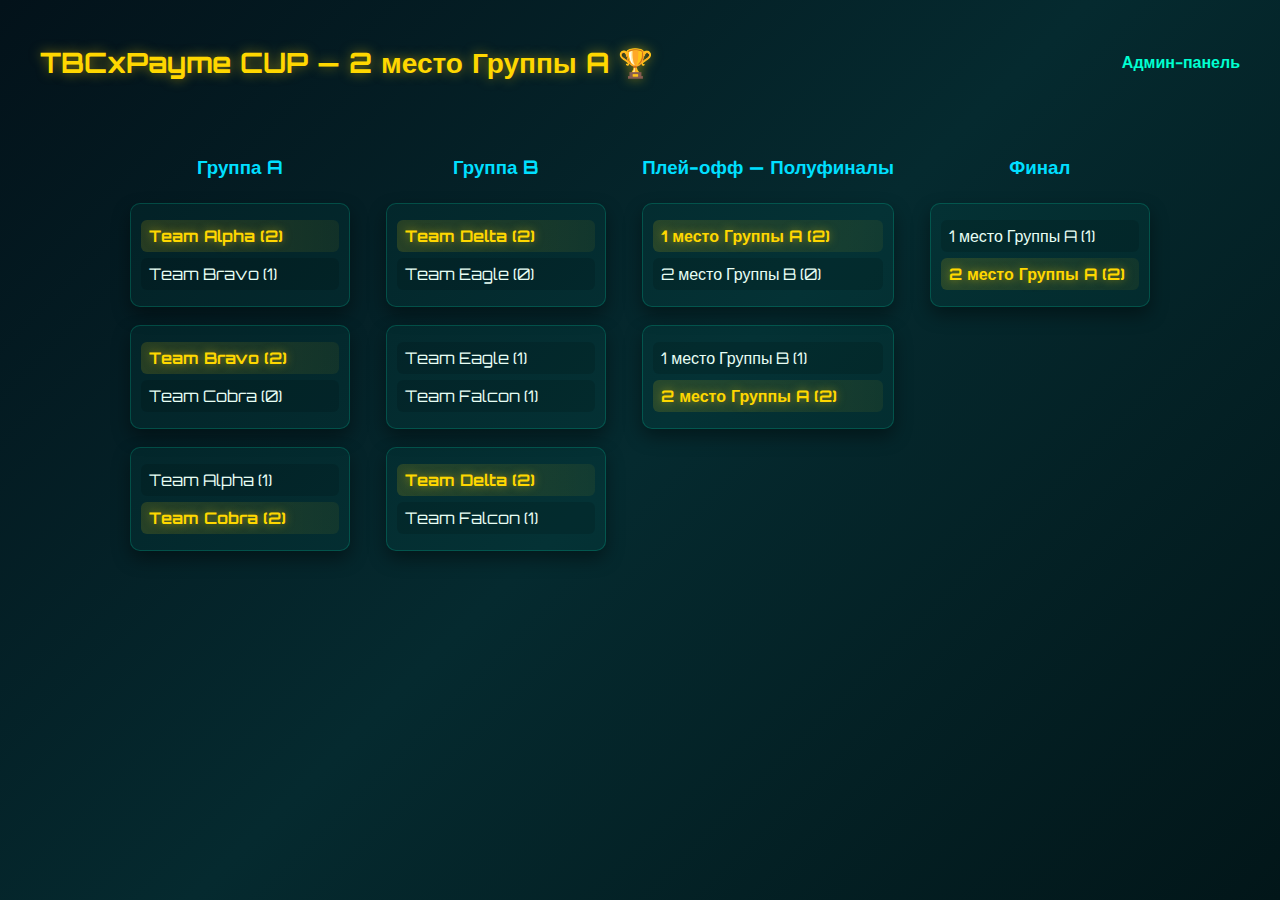
<file: index.html>
<!DOCTYPE html>
<html lang="ru">
<head>
  <meta charset="utf-8" />
  <meta name="viewport" content="width=device-width,initial-scale=1" />
  <title>TBCxPayme CUP</title>
  <link rel="stylesheet" href="style.css">
</head>
<body>
  <header>
    <h1 id="title">TBCxPayme CUP <span id="champion"></span></h1>
    <nav><a href="admin.html" class="admin-link">Админ-панель</a></nav>
  </header>

  <main>
    <div id="bracket" class="bracket"></div>
  </main>

  <script>
  async function init() {
    try {
      const r = await fetch('data.json?nocache=' + Date.now());
      const data = await r.json();
      renderRounds(data.rounds);
    } catch (e) {
      const bracket = document.getElementById('bracket');
      bracket.innerHTML = '<p style="color:#ff7777">Ошибка загрузки data.json</p>';
      console.error(e);
    }
  }

  function renderRounds(rounds){
    const bracket = document.getElementById('bracket');
    const champEl = document.getElementById('champion');
    bracket.innerHTML = '';
    champEl.textContent = '';

    const winnersByRound = [];

    rounds.forEach((round, rIdx) => {
      const roundEl = document.createElement('div'); 
      roundEl.className='round';
      const title = document.createElement('h3'); 
      title.textContent = round.name; 
      roundEl.appendChild(title);

      round.matches.forEach((m, mi) => {
        if(rIdx > 0){
          const prevWinners = winnersByRound[rIdx - 1] || [];
          const a = prevWinners[mi*2];
          const b = prevWinners[mi*2+1];
          if(a) m.teamA = m.teamA && m.teamA.toLowerCase().includes('побед') ? a : m.teamA;
          if(b) m.teamB = m.teamB && m.teamB.toLowerCase().includes('побед') ? b : m.teamB;
        }

        const matchEl = document.createElement('div'); matchEl.className='match';
        const teamA = document.createElement('div'); teamA.className='team'; teamA.textContent = `${m.teamA} (${m.scoreA})`;
        const teamB = document.createElement('div'); teamB.className='team'; teamB.textContent = `${m.teamB} (${m.scoreB})`;

        if(typeof m.scoreA === 'number' && typeof m.scoreB === 'number'){
          if(m.scoreA > m.scoreB) teamA.classList.add('winner');
          else if(m.scoreB > m.scoreA) teamB.classList.add('winner');
        }

        matchEl.appendChild(teamA); 
        matchEl.appendChild(teamB); 
        roundEl.appendChild(matchEl);
      });

      const winners = round.matches.map(m => {
        if(m.scoreA > m.scoreB) return m.teamA;
        if(m.scoreB > m.scoreA) return m.teamB;
        return null;
      });
      winnersByRound.push(winners);

      bracket.appendChild(roundEl);
    });

    const finalRound = rounds[rounds.length -1];
    if(finalRound && finalRound.matches && finalRound.matches[0]){
      const fm = finalRound.matches[0];
      if(fm.scoreA > fm.scoreB) champEl.textContent = `— ${fm.teamA} 🏆`;
      else if(fm.scoreB > fm.scoreA) champEl.textContent = `— ${fm.teamB} 🏆`;
    }
  }

  document.addEventListener('DOMContentLoaded', init);
  </script>
</body>
</html>
</file>
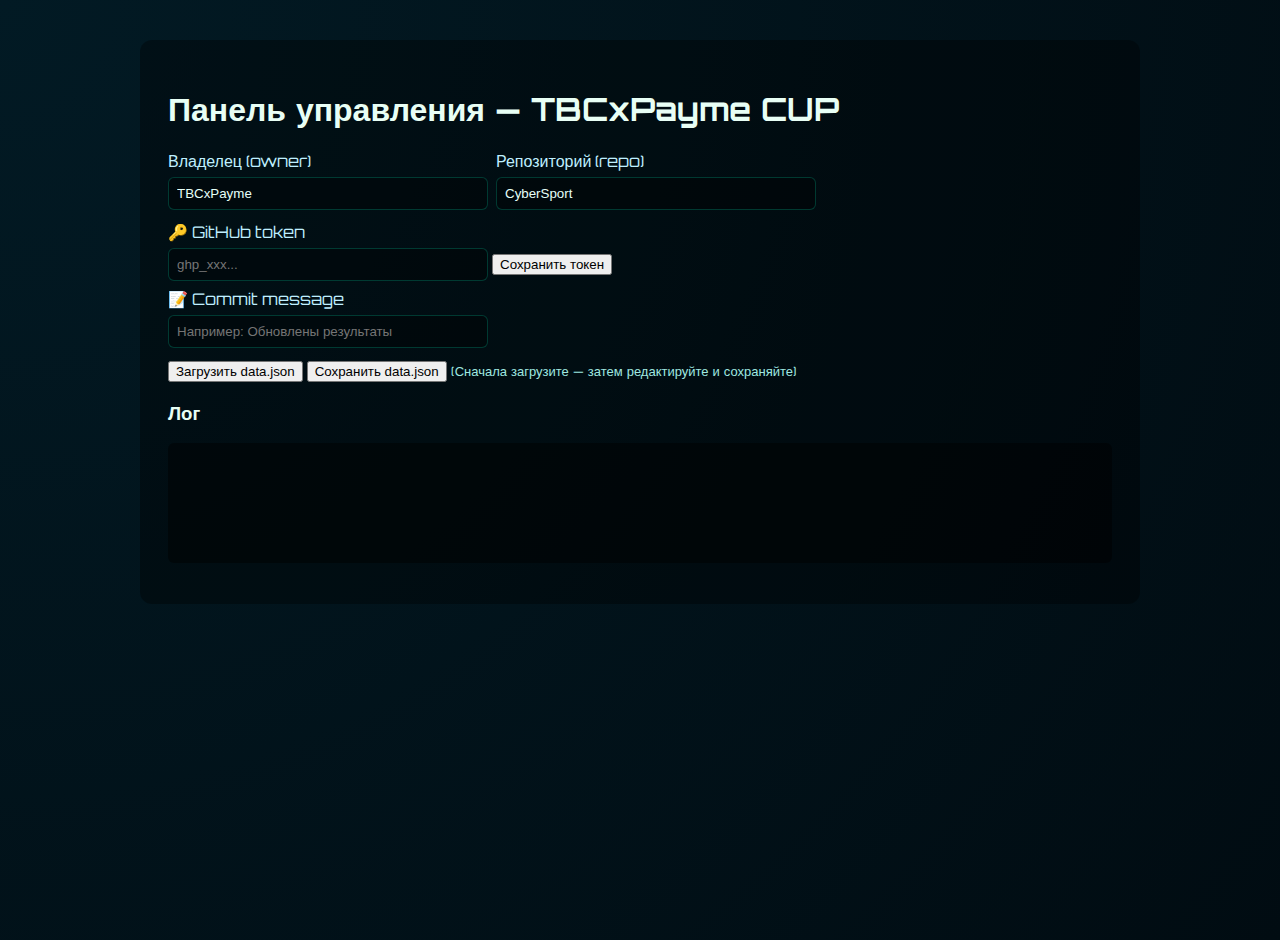
<file: admin.html>
<!DOCTYPE html>
<html lang="ru">
<head>
  <meta charset="utf-8" />
  <meta name="viewport" content="width=device-width,initial-scale=1" />
  <title>Админ — TBCxPayme CUP</title>
  <link rel="stylesheet" href="style.css">
  <style>
    .admin-container { max-width: 1000px; margin: 40px auto; padding: 28px; }
    .field { margin: 8px 0; }
    label { display:block; margin-bottom:6px; color:#bfefff; }
    input[type="text"], input[type="password"] { width: 320px; padding:8px; border-radius:6px; border:1px solid rgba(0,255,200,0.2); background:rgba(0,0,0,0.35); color:#e6fff8; }
    #ownerRepo { display:flex; gap:8px; align-items:center; margin-bottom:12px; }
    .log { margin-top:12px; padding:10px; background:rgba(0,0,0,0.45); color:#9ff; border-radius:6px; height:120px; overflow:auto; font-family:monospace; font-size:13px; }
    .small { font-size:13px; color:#9fe8e0; }
  </style>
</head>
<body class="admin-body">
  <div class="admin-container">
    <h1>Панель управления — TBCxPayme CUP</h1>

    <div class="field" id="ownerRepo">
      <div>
        <label>Владелец (owner)</label>
        <input id="owner" type="text" value="TBCxPayme">
      </div>
      <div>
        <label>Репозиторий (repo)</label>
        <input id="repo" type="text" value="CyberSport">
      </div>
    </div>

    <div class="field">
      <label>🔑 GitHub token</label>
      <input id="token" type="password" placeholder="ghp_xxx..." />
      <button id="saveTokenBtn">Сохранить токен</button>
    </div>

    <div class="field">
      <label>📝 Commit message</label>
      <input id="commitMsg" type="text" placeholder="Например: Обновлены результаты" />
    </div>

    <div style="margin:12px 0;">
      <button id="loadBtn">Загрузить data.json</button>
      <button id="saveBtn">Сохранить data.json</button>
      <span class="small">(Сначала загрузите — затем редактируйте и сохраняйте)</span>
    </div>

    <div id="status" class="status-box" style="display:none"></div>

    <div id="adminBracket"></div>

    <h3>Лог</h3>
    <pre id="log" class="log"></pre>
  </div>

  <script>
  function toBase64(str){ return btoa(unescape(encodeURIComponent(str))); }
  function fromBase64(b64){ return decodeURIComponent(escape(atob(b64))); }

  const ownerInput = document.getElementById('owner');
  const repoInput = document.getElementById('repo');
  const tokenInput = document.getElementById('token');
  const saveTokenBtn = document.getElementById('saveTokenBtn');
  const loadBtn = document.getElementById('loadBtn');
  const saveBtn = document.getElementById('saveBtn');
  const commitMsgInput = document.getElementById('commitMsg');
  const adminBracket = document.getElementById('adminBracket');
  const statusEl = document.getElementById('status');
  const logEl = document.getElementById('log');

  let fileSha = null;
  let dataset = null;
  const PATH = 'data.json';

  function log(msg){
    const time = new Date().toLocaleTimeString();
    logEl.textContent += `[${time}] ${msg}\n`;
    logEl.scrollTop = logEl.scrollHeight;
  }

  function showStatus(text, type='info'){
    statusEl.style.display = 'block';
    statusEl.textContent = text;
    statusEl.className = 'status-box ' + (type==='success'?'success': type==='error'?'error':'loading');
  }

  saveTokenBtn.addEventListener('click', ()=>{
    const token = tokenInput.value.trim();
    if(!token){ showStatus('Введите токен', 'error'); return; }
    sessionStorage.setItem('GHTOKEN', token);
    showStatus('Токен сохранён', 'success'); log('Токен сохранён');
  });

  loadBtn.addEventListener('click', async ()=>{
    const owner = ownerInput.value.trim();
    const repo = repoInput.value.trim();
    const token = sessionStorage.getItem('GHTOKEN');
    if(!owner || !repo){ showStatus('Укажите owner и repo', 'error'); return; }
    if(!token){ showStatus('Сохраните токен', 'error'); return; }

    showStatus('Загружаю data.json...', 'loading');
    try{
      const res = await fetch(`https://api.github.com/repos/${owner}/${repo}/contents/${PATH}`, {
        headers: { Authorization: `token ${token}` }
      });
      if(!res.ok){ const err = await res.json(); throw new Error(err.message || res.status); }
      const j = await res.json();
      fileSha = j.sha;
      dataset = JSON.parse(fromBase64(j.content));
      showStatus('✅ data.json загружен', 'success'); 
      renderAdmin(dataset.rounds);
    }catch(e){ showStatus('Ошибка: '+e.message, 'error'); log('Ошибка: '+e.message); }
  });

  function renderAdmin(rounds){
    adminBracket.innerHTML = '';
    rounds.forEach((round, rIndex) => {
      const block = document.createElement('div');
      block.className = 'round';
      const h = document.createElement('h3'); h.textContent = round.name; block.appendChild(h);

      round.matches.forEach((m, mIndex) => {
        const row = document.createElement('div');
        row.className = 'match';
        row.style.display = 'flex'; row.style.gap='8px'; row.style.alignItems='center';
        row.innerHTML = `
          <input data-r="${rIndex}" data-m="${mIndex}" data-field="teamA" value="${m.teamA}" />
          <input data-r="${rIndex}" data-m="${mIndex}" data-field="scoreA" type="number" value="${m.scoreA}" style="width:80px"/>
          <span style="margin:0 6px">vs</span>
          <input data-r="${rIndex}" data-m="${mIndex}" data-field="teamB" value="${m.teamB}" />
          <input data-r="${rIndex}" data-m="${mIndex}" data-field="scoreB" type="number" value="${m.scoreB}" style="width:80px"/>
        `;
        row.querySelectorAll('input').forEach(inp=>{
          inp.addEventListener('change', ()=>{
            const r = +inp.dataset.r, mm = +inp.dataset.m, field = inp.dataset.field;
            const val = field.includes('score') ? Number(inp.value) : inp.value;
            dataset.rounds[r].matches[mm][field] = val;
          });
        });
        block.appendChild(row);
      });

      adminBracket.appendChild(block);
    });
  }

  saveBtn.addEventListener('click', async ()=>{
    const owner = ownerInput.value.trim();
    const repo = repoInput.value.trim();
    const token = sessionStorage.getItem('GHTOKEN');
    const commitMsg = commitMsgInput.value.trim() || 'Обновление data.json';
    if(!owner||!repo||!token||!dataset) return;

    const url = `https://api.github.com/repos/${owner}/${repo}/contents/${PATH}`;
    const content = toBase64(JSON.stringify(dataset, null, 2));

    showStatus('Отправка...', 'loading');
    try{
      const res = await fetch(url, {
        method:'PUT',
        headers: { Authorization: `token ${token}`, "Content-Type": "application/json" },
        body: JSON.stringify({ message: commitMsg, content, sha: fileSha })
      });
      const result = await res.json();
      if(res.ok){ fileSha = result.content.sha; showStatus('✅ Сохранено', 'success'); log('Успешно сохранено'); }
      else throw new Error(result.message || 'Ошибка');
    }catch(err){ showStatus('Ошибка: '+err.message, 'error'); log(err.message); }
  });
  </script>
</body>
</html>
</file>
<file: style.css>
@import url('https://fonts.googleapis.com/css2?family=Orbitron:wght@500&display=swap');

*{box-sizing:border-box}
body{
  margin:0;
  font-family: 'Orbitron', sans-serif;
  min-height:100vh;
  background: linear-gradient(135deg,#03121a 0%, #052a2f 50%, #021619 100%);
  color:#e8fff5;
}

header{
  display:flex;
  justify-content:space-between;
  align-items:center;
  padding:26px 40px;
}
#title{font-size:28px; color:gold; text-shadow:0 0 12px rgba(255,215,0,0.5)}
.admin-link{color:#00ffd0; text-decoration:none; font-weight:600}

.bracket{ display:flex; gap:36px; padding:30px 40px; justify-content:center; flex-wrap:wrap }
.round{ display:flex; flex-direction:column; gap:18px; min-width:220px }
.round h3{ text-align:center; color:#00dfff; margin:0 0 6px 0 }
.match{
  background: rgba(0,255,200,0.04);
  border:1px solid rgba(0,255,200,0.18);
  border-radius:10px;
  padding:10px;
  box-shadow:0 8px 18px rgba(0,0,0,0.4);
}
.team{ display:flex; justify-content:space-between; padding:6px 8px; border-radius:6px; background:rgba(0,0,0,0.12); margin:6px 0 }
.team.winner{ background: linear-gradient(90deg, rgba(255,215,0,0.14), rgba(255,215,0,0.06)); color: gold; font-weight:700; text-shadow:0 0 8px rgba(255,215,0,0.5) }

.admin-body { background: radial-gradient(circle at top left, #021a24, #010c12); }
.admin-container{ max-width:1000px; margin:30px auto; padding:24px; background: rgba(0,0,0,0.35); border-radius:12px; }
.status-box{ display:inline-block; padding:8px 12px; margin:8px 0; border-radius:8px; font-weight:700 }
.status-box.success{ background:rgba(0,255,100,0.14); border:1px solid #00ff88; color:#aef }
.status-box.error{ background:rgba(255,50,50,0.12); border:1px solid #ff7777; color:#ffc0c0 }
.status-box.loading{ background:rgba(255,200,0,0.12); border:1px solid #ffcc66; color:#fff2b8 }

.round, .match input { font-family: inherit }

@media (max-width:900px){
  .bracket{ flex-direction:column; align-items:center }
}
</file>
